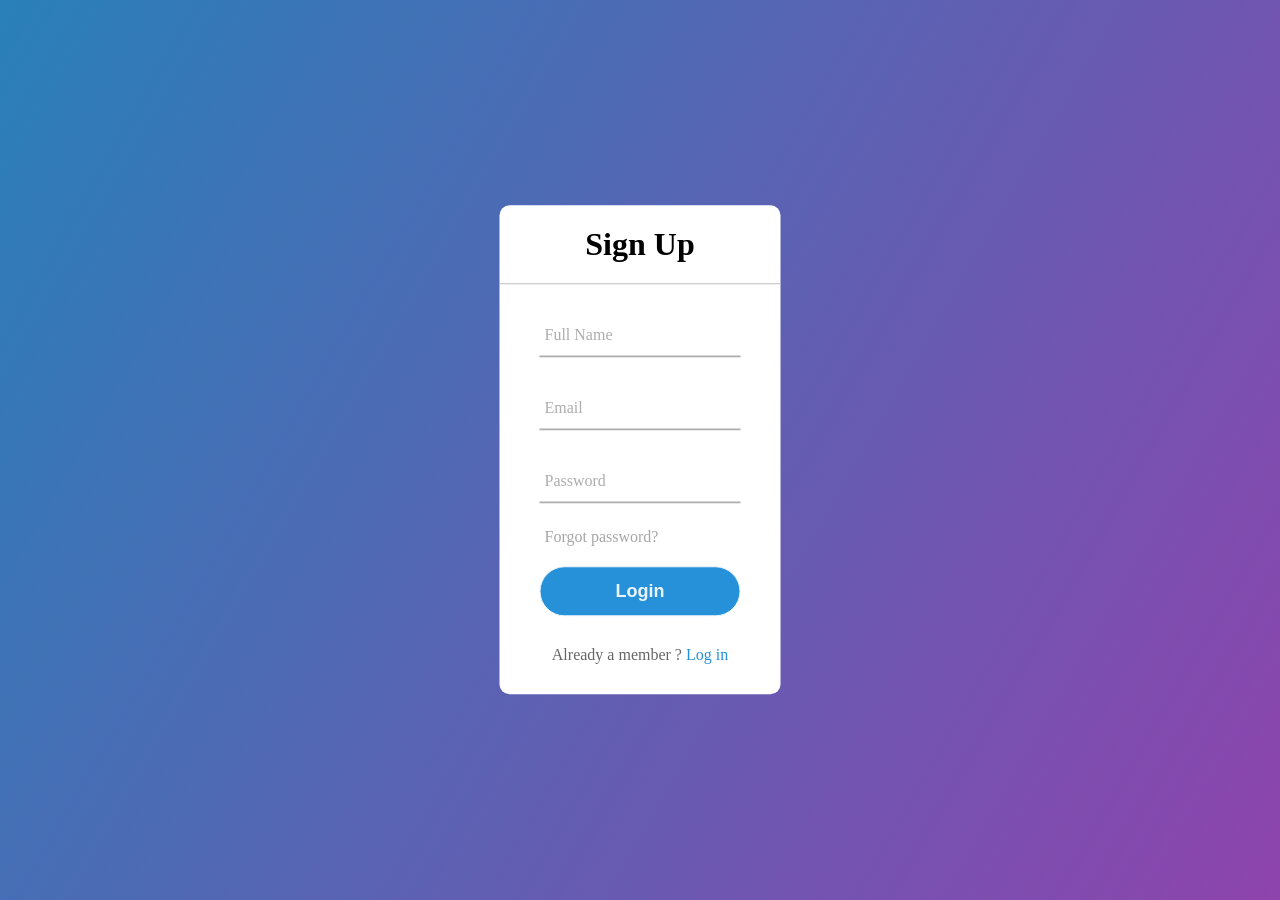
<file: index.html>
<!DOCTYPE html>
<html lang="en">
<head>
    <meta charset="UTF-8">
    <meta http-equiv="X-UA-Compatible" content="IE=edge">
    <meta name="viewport" content="width=device-width, initial-scale=1.0">
    <title>Sign Up</title>
    <link rel="stylesheet" href="./style.css">
</head>
<body>
    <div class="center">
      <h1>Sign Up</h1>
      <form action="info2.php?traitement=ajout" method="post">
        <div class="txt_field">
        
          <input type="text"name="nom" id="nom"  required> 
          <span></span>
          <label>Full Name</label>
        </div>

        <div class="txt_field">
        
            <input type="text" name="email" id="email" required> 
            <span></span>
            <label>Email</label>
          </div>
       
         <div class="txt_field">
          <input type="Password" name="mdp" id="mdp" required> 
           <span></span>
           <label>Password</label>
           </div>
           <div class="pass">Forgot password?</div>
           <input type="submit" value="Login">
           <div class="signup_link">
             Already a member ? <a href="./Login.html"> Log in</a>
           </div>
             
        </div>
      </form>
    </div>
  </body>
</html>
</file>
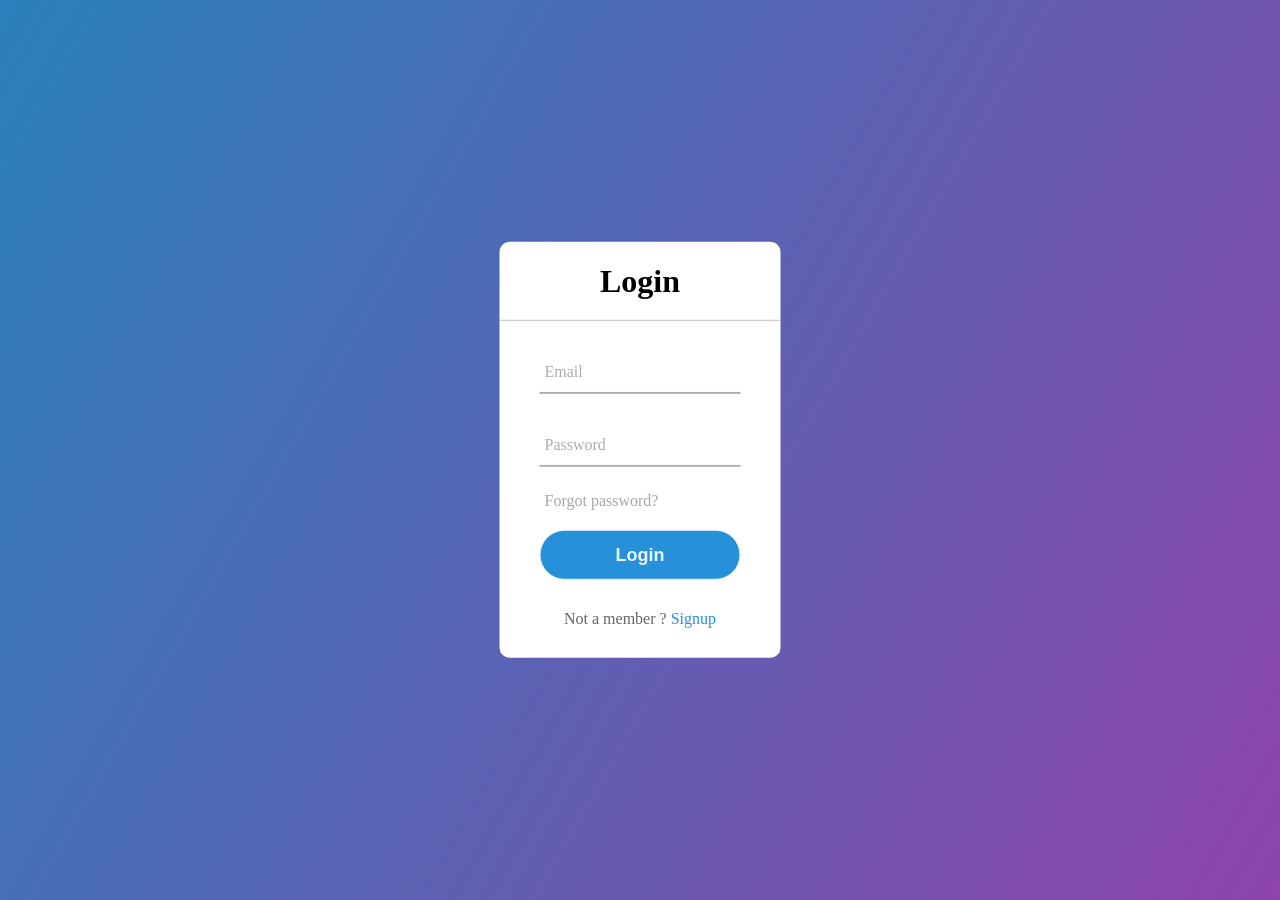
<file: Login.html>
<!DOCTYPE html>
<html lang="en">
<head>
    <meta charset="UTF-8">
    <meta http-equiv="X-UA-Compatible" content="IE=edge">
    <meta name="viewport" content="width=device-width, initial-scale=1.0">
    <title>Log in</title>
    <link rel="stylesheet" href="./style.css">
</head>
<body>
    <div class="center">
      <h1>Login</h1>
      <form action="info2.php?traitement=connexion" method="post">
        <div class="txt_field">
        
          <input type="text" name="email" id="email" required> 
          <span></span>
          <label>Email</label>
        </div>
       
         <div class="txt_field">
          <input type="Password" name="mdp" id="mdp" required> 
           <span></span>
           <label>Password</label>
           </div>
           <div class="pass">Forgot password?</div>
           <input type="submit" value="Login">
          
           <div class="signup_link">
             Not a member ? <a href="./index.html"> Signup</a>
           </div>
             
        </div>
      </form>
    </div>
  </body>
</html>
</file>
<file: style.css>
body{
    margin:0;
    padding:0;
    font-family: verdana;
    background: linear-gradient(120deg, #2980b9, #8e44ad);
    height: 100vh;
    overflow: hidden;
  }
  
  .center{
    position: absolute;
    top: 50%;
    left: 50%;
    transform: translate(-50%, -50%);
    widht: 450px;
    background: white;
    border-radius: 10px;
  }
  
  .center H1{
    text-align: center;
    padding: 0 0 20px 0;
    border-bottom: 1px solid silver;
   
  }
  
  
  .center form{
    padding: 0 40px;
    box-sizing: border-box;
  }
  
  form .txt_field{
    position: relative;
    border-bottom: 2px solid #adadad;
    margin: 30px 0;
  }
  
  .txt_field input{
    width: 100%;
    padding: 0.5px;
    height: 40px;
    font-size: 16px;
    border: none;
    backgroung: none;
    outline: none;
  }
  
  .txt_field label{
    position: absolute;
    top: 50%;
    left: 5px;
    color: #adadad;
    transform: translateY(-50%);
    font-size: 16px;
    pointer-events: none;
    transition: .5s;
  }
  
  .txt_field span::before{
    content: '';
    position: absolute;
    top: 40px;
    left: 0;
    width: 0%;
    height: 2px;
    background: #2691d9; 
    transition: .5s;
  }
  
  .txt_field input:focus ~ label,
  .txt_field input:valid ~ label{
    top: -5px;
    color: #2691d9;
    
  }
  
  .txt_field input:focus ~ span::before,
  .txt_field input:valid ~ span::before{
    width: 100%; 
  }
  
  .pass{
    margin: -5px 0 20px 5px;
    color: #a6a6a6;
    cursor: pointer;
    transition: .5s;
  }
  
  .pass:hover{
    text-decoration: underline;
    color: #2691d9;
    transition: .5s;
  }
  
  input[type="submit"]{
    width: 100%;
    height: 50px;
    border: 1px solid;
    background: #2691d9;
    border-radius: 25px;
    font-size: 18px;
    color: #e9f4fb;
    font-weight: 700;
    cursor: pointer;
    outline: none;
    transition: .5s;
  }
  
  input[type="submit"]:hover{
    border:solid 10px #2691d9;
    transition: .5s;
  }
  
  .signup_link{
    margin: 30px 0;
    text-align: center;
    font-size: 16px;
    color: #666666
  }
  
  .signup_link a{
    color: #2691d9;
    text-decoration: none;
    transition: .5s;
  }
  
  .signup_link a:hover{
    text-decoration: underline;
    transition: .5s;
    color: #666666;
  }
</file>
